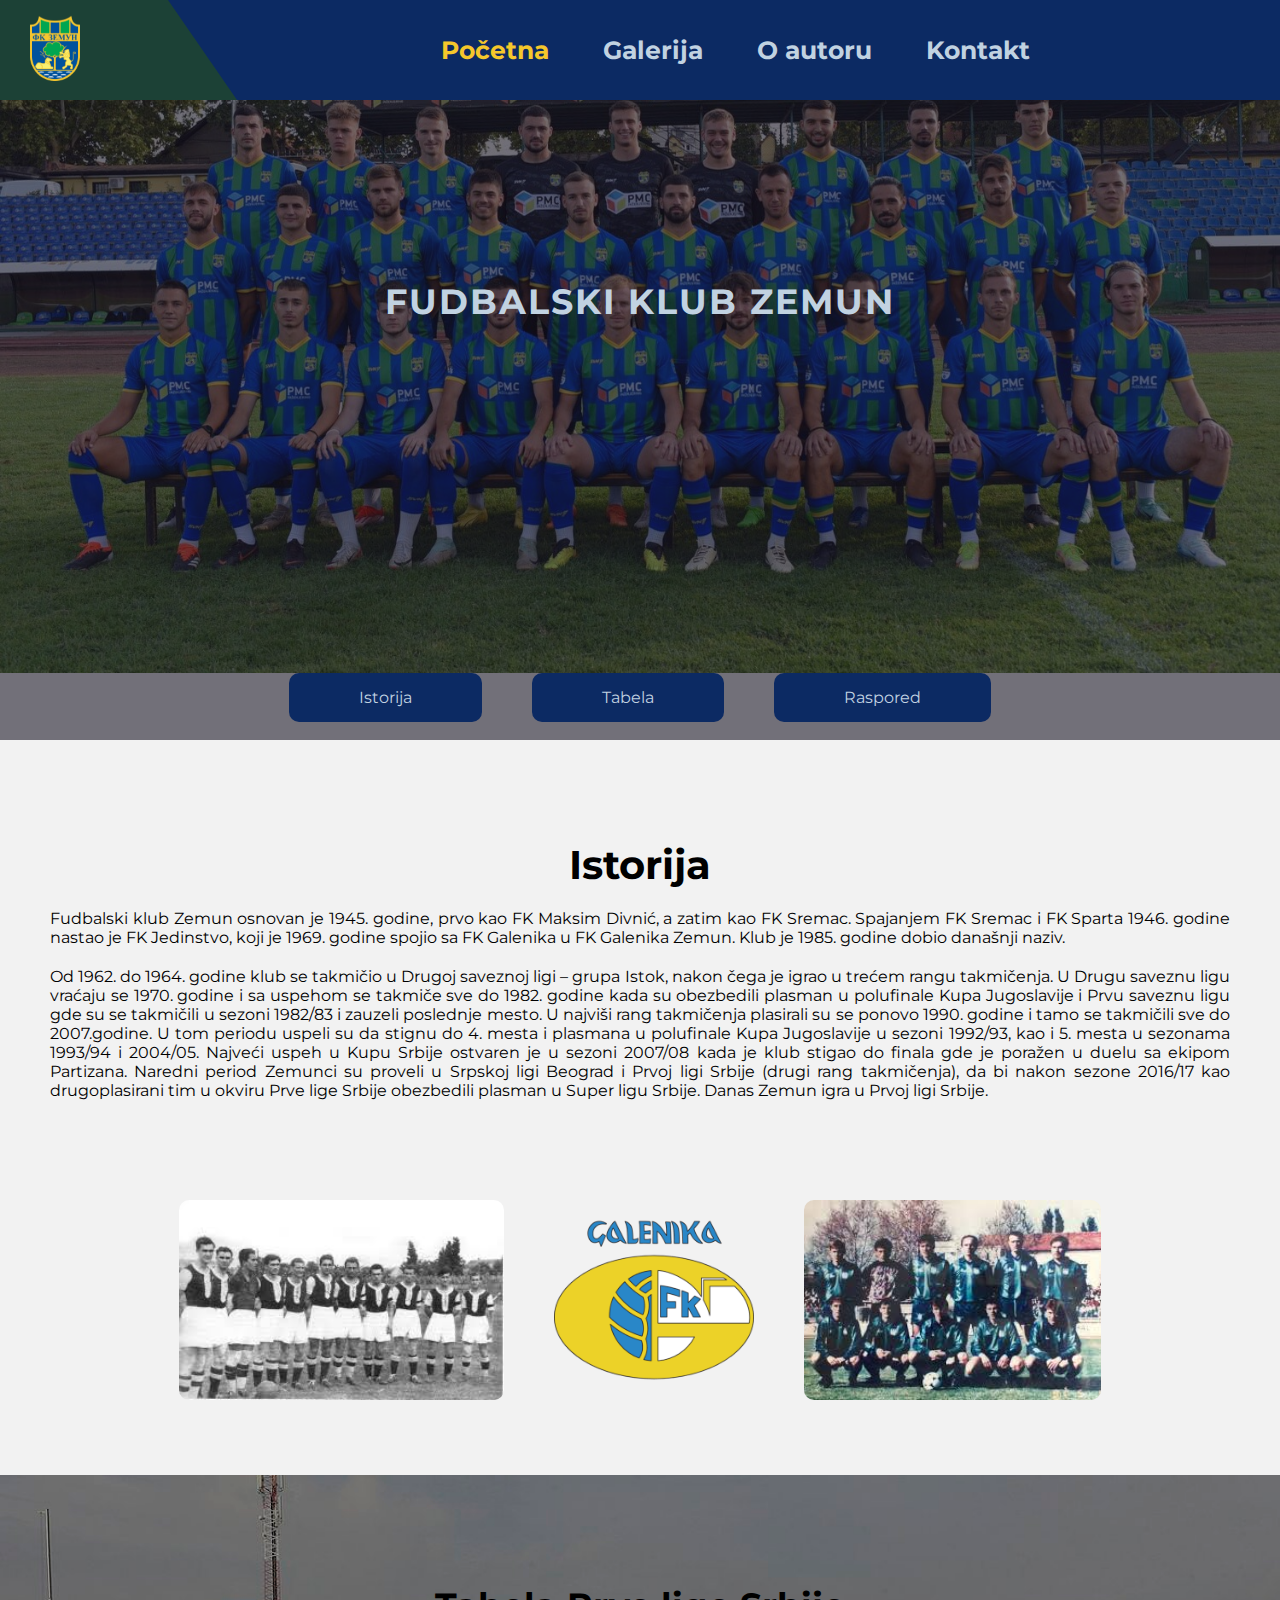
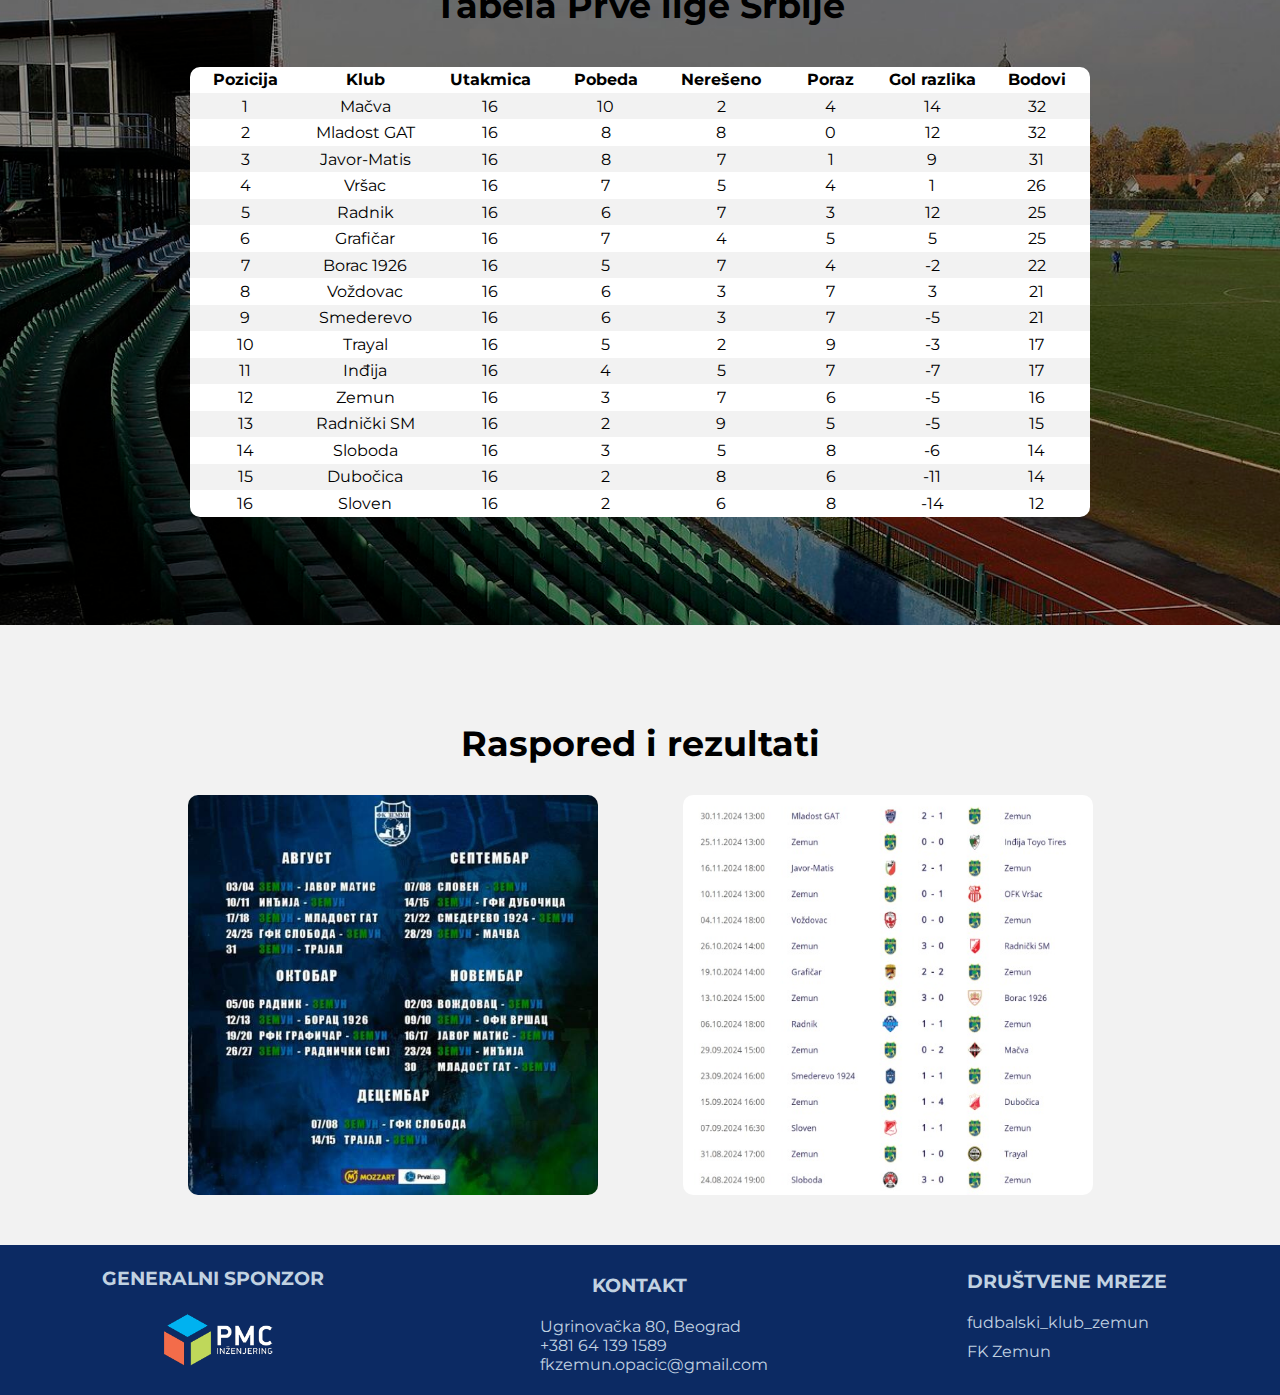
<file: index.html>
<!DOCTYPE html>
<html lang="sr">
<head>
    <title>Fudbalski Klub Zemun</title>
    <meta charset="UTF-8"/>
    <meta name="viewport" content="width=device-width, initial-scale=1.0"/>
    <meta name="keywords" content="Fudbalski klub Zemun, FK Zemun, Zemun, Fudbal, Prva liga Srbije, Taurunum"/>
    <meta name="description" content="Fudbalski klub Zemun, osnovan je 1945. godine. Najveći uspeh ostvarili su 2008. ulaskom u finale Kupa Srbije. Klub se takmičio u Super ligi, Prvoj ligi Srbije i Srpskoj ligi Beograd. Danas Zemun igra u Prvoj ligi Srbije."/>
    <link rel="stylesheet" href="https://cdnjs.cloudflare.com/ajax/libs/font-awesome/6.7.1/css/all.min.css" integrity="sha512-5Hs3dF2AEPkpNAR7UiOHba+lRSJNeM2ECkwxUIxC1Q/FLycGTbNapWXB4tP889k5T5Ju8fs4b1P5z/iB4nMfSQ==" crossorigin="anonymous" referrerpolicy="no-referrer"/>
    <link rel="preconnect" href="https://fonts.googleapis.com"/>
    <link rel="preconnect" href="https://fonts.gstatic.com" crossorigin/>
    <link href="https://fonts.googleapis.com/css2?family=Montserrat:ital,wght@0,100..900;1,100..900&display=swap" rel="stylesheet"/>
    <link rel="icon" href="images/logo.png" type="image/x-icon"/>
    <link rel="stylesheet" href="css/style.css" type="text/css"/>
</head>
<body>
    <!-- Rezolucija: 2880x1800 Scale: 200% -->
    <div id="okvir">
        <div id="header" class="flex_center">
            <div id="trapez">

            </div>
            <div id="logo">
                <a href="#"><img src="images/logo.png" alt="Grb FK Zemun"></a>
            </div>
            <div id="nav">
                <ul>
                    <li><a href="index.html" class="link aktivna">Početna</a></li>
                    <li><a href="galerija.html" class="link">Galerija</a></li>
                    <li><a href="autor.html" class="link">O autoru</a></li>
                    <li><a href="kontakt.html" class="link">Kontakt</a></li>
                </ul>
            </div>
        </div>
        <div id="pocetna">
            <div id="tekst">
                <h1>FUDBALSKI KLUB ZEMUN</h1>
                <div class="pozicija">
                        <a href="#opis">Istorija</a>
                        <a href="#tabela">Tabela</a>   
                        <a href="#raspored">Raspored</a>   
                </div>
            </div>
        </div>
        <div id="opis">
            <div id="istorija">
                <h2>Istorija</h2>
                <p>Fudbalski klub Zemun osnovan je 1945. godine, prvo kao FK Maksim Divnić, a zatim kao FK Sremac. Spajanjem FK Sremac i FK Sparta 1946. godine nastao je FK Jedinstvo, koji je 1969. godine spojio sa FK Galenika u FK Galenika Zemun. Klub je 1985. godine dobio današnji naziv.</p>
                <p>Od 1962. do 1964. godine klub se takmičio u Drugoj saveznoj ligi – grupa Istok, nakon čega je igrao u trećem rangu takmičenja. U Drugu saveznu ligu vraćaju se 1970. godine i sa uspehom se takmiče sve do 1982. godine kada su obezbedili plasman u polufinale Kupa Jugoslavije i Prvu saveznu ligu gde su se takmičili u sezoni 1982/83 i zauzeli poslednje mesto. U najviši rang takmičenja plasirali su se ponovo 1990. godine i tamo se takmičili sve do 2007.godine. U tom periodu uspeli su da stignu do 4. mesta i plasmana u polufinale Kupa Jugoslavije u sezoni 1992/93, kao i 5. mesta u sezonama 1993/94 i 2004/05. Najveći uspeh u Kupu Srbije ostvaren je u sezoni 2007/08 kada je klub stigao do finala gde je poražen u duelu sa ekipom Partizana. Naredni period Zemunci su proveli u Srpskoj ligi Beograd i Prvoj ligi Srbije (drugi rang takmičenja), da bi nakon sezone 2016/17 kao drugoplasirani tim u okviru Prve lige Srbije obezbedili plasman u Super ligu Srbije. Danas Zemun igra u Prvoj ligi Srbije.</p>
            </div>
            <div id="slike">
                <div class="stari">
                    <img src="images/stari.jpeg" alt="Stari tim">
                </div>
                <div class="stari">
                    <img src="images/fkgalenika.png" alt="Grb galenike">
                </div>
                <div class="stari">
                    <img src="images/stari1.jpeg" alt="Stari tim 2">
                </div>
            </div>
        </div>
        <div id="tabela">
            <h2>Tabela Prve lige Srbije</h2>
            <div id="tab">
                <table>
                    <tr>
                        <th>Pozicija</th>
                        <th>Klub</th>
                        <th>Utakmica</th>
                        <th>Pobeda</th>
                        <th>Nerešeno</th>
                        <th>Poraz</th>
                        <th>Gol razlika</th>
                        <th>Bodovi</th>
                    </tr>
                    <tr>
                        <td>1</td>
                        <td>Mačva</td>
                        <td>16</td>
                        <td>10</td>
                        <td>2</td>
                        <td>4</td>
                        <td>14</td>
                        <td>32</td>
                    </tr>
                    <tr>
                        <td>2</td>
                        <td>Mladost GAT</td>
                        <td>16</td>
                        <td>8</td>
                        <td>8</td>
                        <td>0</td>
                        <td>12</td>
                        <td>32</td>
                    </tr>
                    <tr>
                        <td>3</td>
                        <td>Javor-Matis</td>
                        <td>16</td>
                        <td>8</td>
                        <td>7</td>
                        <td>1</td>
                        <td>9</td>
                        <td>31</td>
                    </tr>
                    <tr>
                        <td>4</td>
                        <td>Vršac</td>
                        <td>16</td>
                        <td>7</td>
                        <td>5</td>
                        <td>4</td>
                        <td>1</td>
                        <td>26</td>
                    </tr>
                    <tr>
                        <td>5</td>
                        <td>Radnik</td>
                        <td>16</td>
                        <td>6</td>
                        <td>7</td>
                        <td>3</td>
                        <td>12</td>
                        <td>25</td>
                    </tr>
                    <tr>
                        <td>6</td>
                        <td>Grafičar</td>
                        <td>16</td>
                        <td>7</td>
                        <td>4</td>
                        <td>5</td>
                        <td>5</td>
                        <td>25</td>
                    </tr>
                    <tr>
                        <td>7</td>
                        <td>Borac 1926</td>
                        <td>16</td>
                        <td>5</td>
                        <td>7</td>
                        <td>4</td>
                        <td>-2</td>
                        <td>22</td>
                    </tr>
                    <tr>
                        <td>8</td>
                        <td>Voždovac</td>
                        <td>16</td>
                        <td>6</td>
                        <td>3</td>
                        <td>7</td>
                        <td>3</td>
                        <td>21</td>
                    </tr>
                    <tr>
                        <td>9</td>
                        <td>Smederevo</td>
                        <td>16</td>
                        <td>6</td>
                        <td>3</td>
                        <td>7</td>
                        <td>-5</td>
                        <td>21</td>
                    </tr>
                    <tr>
                        <td>10</td>
                        <td>Trayal</td>
                        <td>16</td>
                        <td>5</td>
                        <td>2</td>
                        <td>9</td>
                        <td>-3</td>
                        <td>17</td>
                    </tr>
                    <tr>
                        <td>11</td>
                        <td>Inđija</td>
                        <td>16</td>
                        <td>4</td>
                        <td>5</td>
                        <td>7</td>
                        <td>-7</td>
                        <td>17</td>
                    </tr>
                    <tr>
                        <td>12</td>
                        <td>Zemun</td>
                        <td>16</td>
                        <td>3</td>
                        <td>7</td>
                        <td>6</td>
                        <td>-5</td>
                        <td>16</td>
                    </tr>
                    <tr>
                        <td>13</td>
                        <td>Radnički SM</td>
                        <td>16</td>
                        <td>2</td>
                        <td>9</td>
                        <td>5</td>
                        <td>-5</td>
                        <td>15</td>
                    </tr>
                    <tr>
                        <td>14</td>
                        <td>Sloboda</td>
                        <td>16</td>
                        <td>3</td>
                        <td>5</td>
                        <td>8</td>
                        <td>-6</td>
                        <td>14</td>
                    </tr>
                    <tr>
                        <td>15</td>
                        <td>Dubočica</td>
                        <td>16</td>
                        <td>2</td>
                        <td>8</td>
                        <td>6</td>
                        <td>-11</td>
                        <td>14</td>
                    </tr>
                    <tr>
                        <td class="ivica">16</td>
                        <td>Sloven</td>
                        <td>16</td>
                        <td>2</td>
                        <td>6</td>
                        <td>8</td>
                        <td>-14</td>
                        <td class="ivica2">12</td>
                    </tr>
                </table>
            </div>
        </div>
        <div id="raspored">
            <h2>Raspored i rezultati</h2>
            <div id="raspored_slike">
                <div class="raspored1">
                    <img src="images/raspored.jpeg" alt="Raspored utakmica">
                </div>
                <div class="raspored1">
                    <img src="images/rezultati.jpeg" alt="Rezultati FK Zemun">
                </div>
            </div>
        </div>
        <div id="footer">
            <div class="info sponzor">
                <h3>GENERALNI SPONZOR</h3>
                <a href="https://www.pmcinzenjering.com/" target="_blank"><img src="images/pmc.png" alt="Sponzor kluba" ></a>
            </div>
            <div class="info">
                <h3>KONTAKT</h3>
                <p><span class="fa-solid fa-location-dot"></span>Ugrinovačka 80, Beograd</p>
                <p><span class="fa-solid fa-phone"></span>+381 64 139 1589</p>
                <span class="fa-solid fa-envelope"><a href="mailto:fkzemun.opacic@gmail.com">fkzemun.opacic@gmail.com</a></span>
            </div>
            <div class="info">
                <h3>DRUŠTVENE MREZE</h3>
                <span class="fa-brands fa-square-instagram"><a href="https://www.instagram.com/fudbalski_klub_zemun/" target="_blank">fudbalski_klub_zemun</a></span>
                <span class="fa-brands fa-facebook"><a href="https://www.facebook.com/FKZemun/" target="_blank">FK Zemun</a></span>
            </div>
        </div>
    </div>
</body>
</html>
</file>
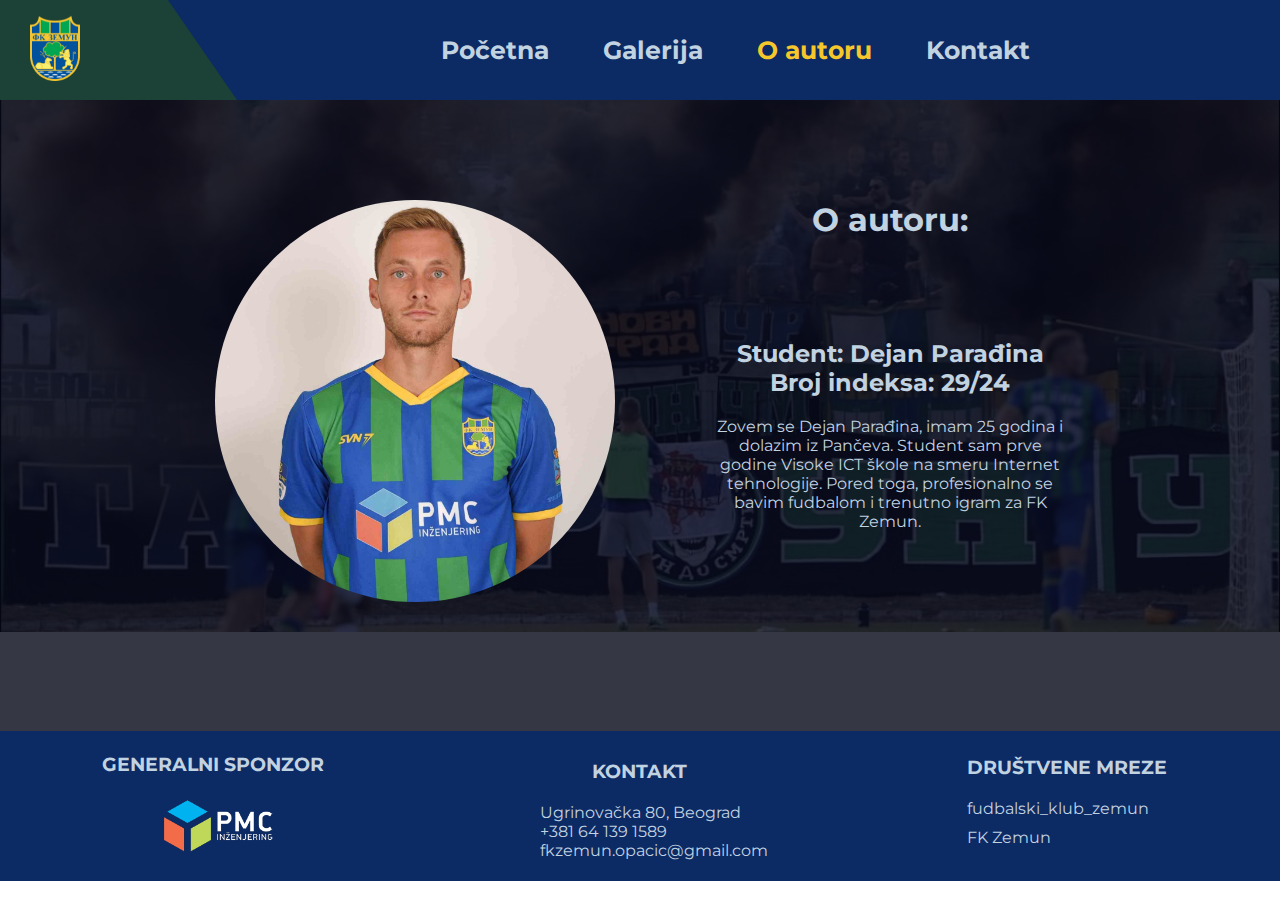
<file: autor.html>
<!DOCTYPE html>
<html lang="sr">
<head>
    <title>Fudbalski Klub Zemun</title>
    <meta charset="UTF-8"/>
    <meta name="viewport" content="width=device-width, initial-scale=1.0"/>
    <meta name="keywords" content="Fudbalski klub Zemun, FK Zemun, Zemun, Fudbal, Prva liga Srbije, Taurunum"/>
    <meta name="description" content="Fudbalski klub Zemun, osnovan je 1945. godine. Najveći uspeh ostvarili su 2008. ulaskom u finale Kupa Srbije. Klub se takmičio u Super ligi, Prvoj ligi Srbije i Srpskoj ligi Beograd. Danas Zemun igra u Prvoj ligi Srbije."/>
    <link rel="stylesheet" href="https://cdnjs.cloudflare.com/ajax/libs/font-awesome/6.7.1/css/all.min.css" integrity="sha512-5Hs3dF2AEPkpNAR7UiOHba+lRSJNeM2ECkwxUIxC1Q/FLycGTbNapWXB4tP889k5T5Ju8fs4b1P5z/iB4nMfSQ==" crossorigin="anonymous" referrerpolicy="no-referrer"/>
    <link rel="preconnect" href="https://fonts.googleapis.com"/>
    <link rel="preconnect" href="https://fonts.gstatic.com" crossorigin/>
    <link href="https://fonts.googleapis.com/css2?family=Montserrat:ital,wght@0,100..900;1,100..900&display=swap" rel="stylesheet"/>
    <link rel="icon" href="images/logo.png" type="image/x-icon"/>
    <link rel="stylesheet" href="css/style.css" type="text/css"/>
</head>
<body>
    <div id="okvir">
        <div id="header" class="flex_center">
            <div id="trapez">

            </div>
            <div id="logo">
                <a href="#"><img src="images/logo.png" alt="Grb FK Zemun"></a>
            </div>
            <div id="nav">
                <ul>
                    <li><a href="index.html" class="link">Početna</a></li>
                    <li><a href="galerija.html" class="link">Galerija</a></li>
                    <li><a href="autor.html" class="link aktivna">O autoru</a></li>
                    <li><a href="kontakt.html" class="link">Kontakt</a></li>
                </ul>
            </div>
        </div>
        <div id="pozadina_autor">
            <div id="providna">
                <div id="slika_tekst">
                    <div id="slika_autor">
                        <img src="images/deki.jpg" alt="Autor">
                    </div>
                    <div id="tekst_autor">
                        <h1>O autoru:</h1>
                        <h2>Student: Dejan Parađina Broj indeksa: 29/24</h2>
                        <p>Zovem se Dejan Parađina, imam 25 godina i dolazim iz Pančeva. Student sam prve godine Visoke ICT škole na smeru Internet tehnologije. Pored toga, profesionalno se bavim fudbalom i trenutno igram za FK Zemun.</p>
                    </div>
                </div>
            </div>
        </div>
        <div id="footer">
            <div class="info sponzor">
                <h3>GENERALNI SPONZOR</h3>
                <a href="https://www.pmcinzenjering.com/" target="_blank"><img src="images/pmc.png" alt="sponzor" ></a>
            </div>
            <div class="info">
                <h3>KONTAKT</h3>
                <p><span class="fa-solid fa-location-dot"></span>Ugrinovačka 80, Beograd</p>
                <p><span class="fa-solid fa-phone"></span>+381 64 139 1589</p>
                <span class="fa-solid fa-envelope"><a href="mailto:fkzemun.opacic@gmail.com">fkzemun.opacic@gmail.com</a></span>
            </div>
            <div class="info">
                <h3>DRUŠTVENE MREZE</h3>
                <span class="fa-brands fa-square-instagram"><a href="https://www.instagram.com/fudbalski_klub_zemun/" target="_blank">fudbalski_klub_zemun</a></span>
                <span class="fa-brands fa-facebook"><a href="https://www.facebook.com/FKZemun/" target="_blank">FK Zemun</a></span>
            </div>
        </div>
    </div>
    
</body>
</html>
</file>
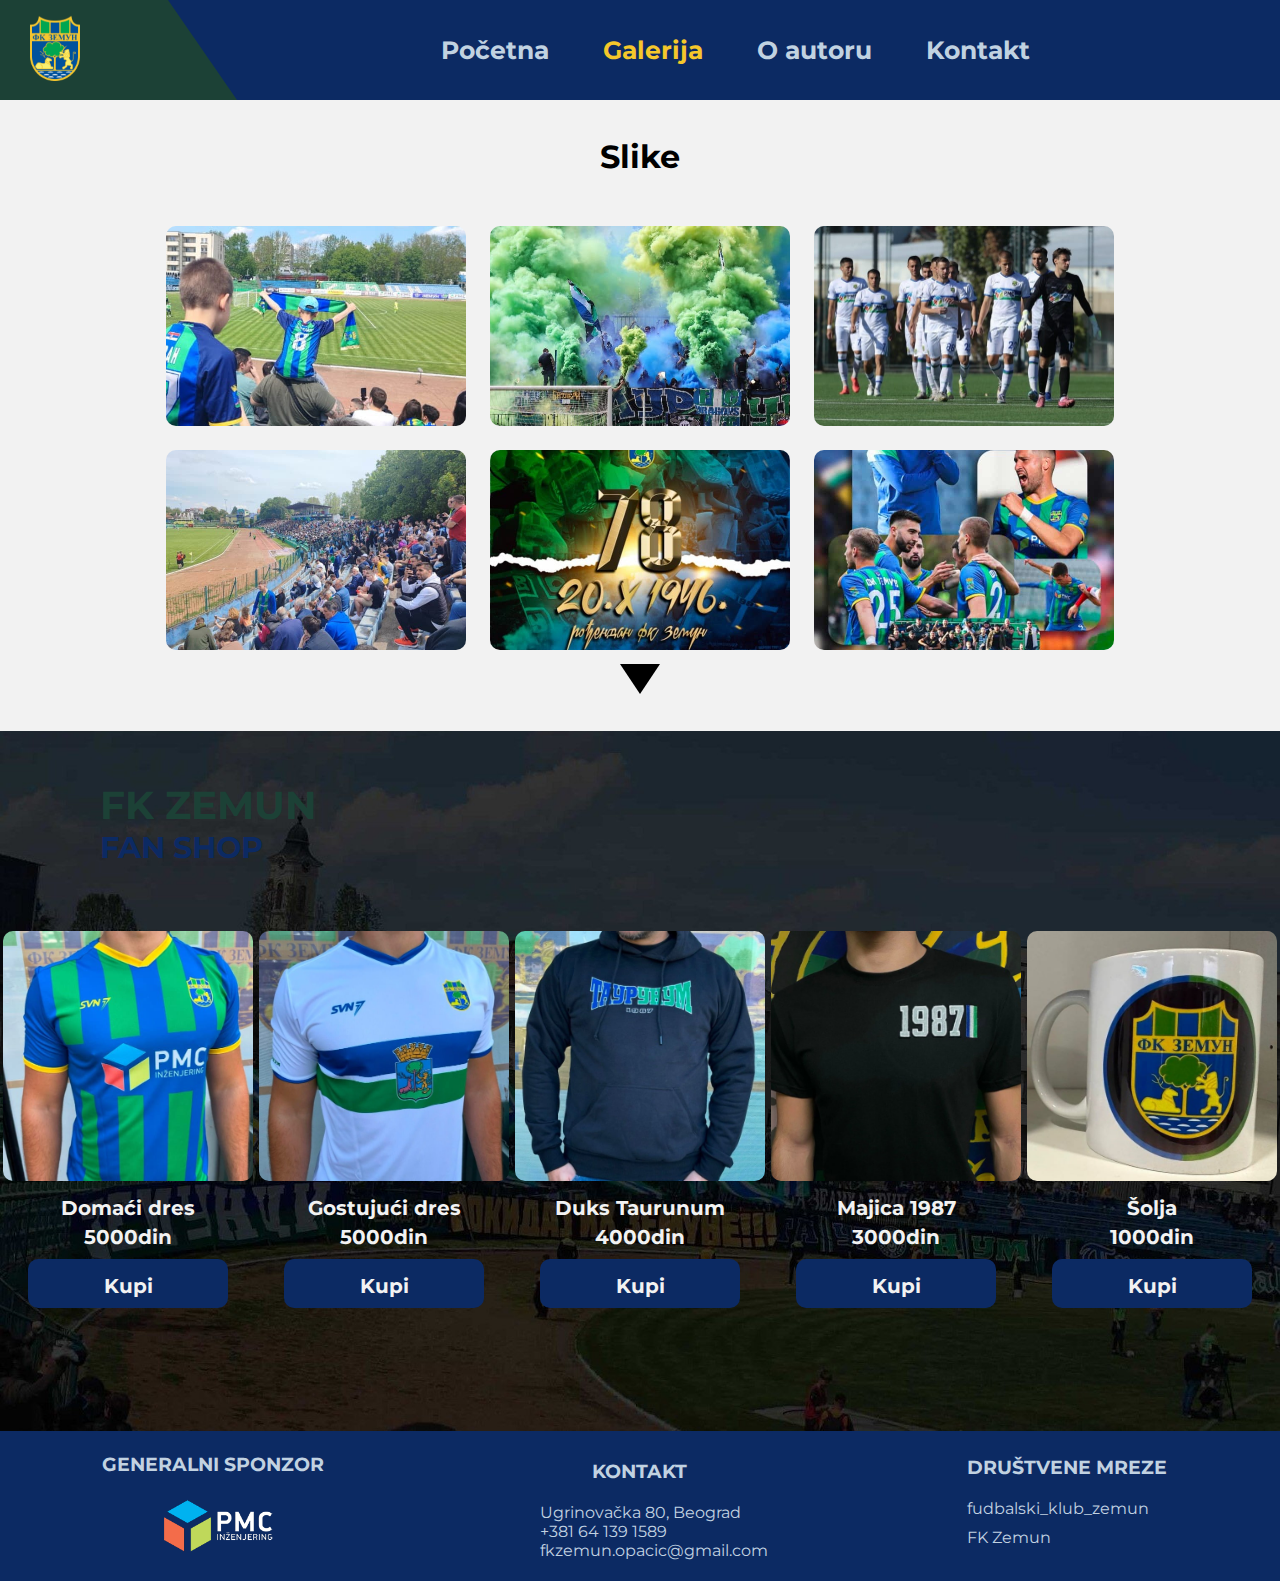
<file: galerija.html>
<!DOCTYPE html>
<html lang="sr">
<head>
    <title>Fudbalski Klub Zemun</title>
    <meta charset="UTF-8"/>
    <meta name="viewport" content="width=device-width, initial-scale=1.0"/>
    <meta name="keywords" content="Fudbalski klub Zemun, FK Zemun, Zemun, Fudbal, Prva liga Srbije, Taurunum"/>
    <meta name="description" content="Fudbalski klub Zemun, osnovan je 1945. godine. Najveći uspeh ostvarili su 2008. ulaskom u finale Kupa Srbije. Klub se takmičio u Super ligi, Prvoj ligi Srbije i Srpskoj ligi Beograd. Danas Zemun igra u Prvoj ligi Srbije."/>
    <link rel="stylesheet" href="https://cdnjs.cloudflare.com/ajax/libs/font-awesome/6.7.1/css/all.min.css" integrity="sha512-5Hs3dF2AEPkpNAR7UiOHba+lRSJNeM2ECkwxUIxC1Q/FLycGTbNapWXB4tP889k5T5Ju8fs4b1P5z/iB4nMfSQ==" crossorigin="anonymous" referrerpolicy="no-referrer"/>
    <link rel="preconnect" href="https://fonts.googleapis.com"/>
    <link rel="preconnect" href="https://fonts.gstatic.com" crossorigin/>
    <link href="https://fonts.googleapis.com/css2?family=Montserrat:ital,wght@0,100..900;1,100..900&display=swap" rel="stylesheet"/>
    <link rel="icon" href="images/logo.png" type="image/x-icon"/>
    <link rel="stylesheet" href="css/style.css" type="text/css"/>
</head>
<body>
    <div id="okvir">
        <div id="header" class="flex_center">
            <div id="trapez">

            </div>
            <div id="logo">
                <a href="#"><img src="images/logo.png" alt="Grb FK Zemun"></a>
            </div>
            <div id="nav">
                <ul>
                    <li><a href="index.html" class="link">Početna</a></li>
                    <li><a href="galerija.html" class="link aktivna">Galerija</a></li>
                    <li><a href="autor.html" class="link">O autoru</a></li>
                    <li><a href="kontakt.html" class="link">Kontakt</a></li>
                </ul>
            </div>
        </div>
        <div id="galerija">
            <h1>Slike</h1>
            <div class="foto">
                <img src="images/mali.jpeg" alt="Navijac dete">
                <img src="images/grupa.jpeg" alt="Navijacka grupa Taurunum">
                <img src="images/ekipa.jpeg" alt="Igraci">
            </div>
            <div class="foto">
                <img src="images/zapad.jpeg" alt="Pun stadion Zemuna">
                <img src="images/rodjendan.jpeg" alt="Rodjendan kluba">
                <img src="images/najava.jpeg" alt="Igraci prvog tima">
            </div>
            <div class="arrow"></div>
        </div>
        <div id="shop">
            <div id="fan">
                <h2>FK ZEMUN</h2>
                <h3>FAN SHOP</h3>
            </div>
            <div id="ponuda">
                <div class="proizvod">
                    <img src="images/dres_plavi.jpeg" alt="Domaci dres">
                    <p>Domaći dres</p>
                    <p>5000din</p>
                    <div class="kupovina">
                        <p>Kupi</p>
                    </div>
                </div>
                <div class="proizvod">
                    <img src="images/dres_beli.jpeg" alt="Gostujuci dres">
                    <p>Gostujući dres</p>
                    <p>5000din</p>
                    <div class="kupovina">
                        <p>Kupi</p>
                    </div>
                </div>
                <div class="proizvod">
                    <img src="images/duks.jpeg" alt="Duks Taurunum">
                    <p>Duks Taurunum</p>
                    <p>4000din</p>
                    <div class="kupovina">
                        <p>Kupi</p>
                    </div>
                </div>
                <div class="proizvod">
                    <img src="images/majica.jpeg" alt="Majica 1987">
                    <p>Majica 1987</p>
                    <p>3000din</p>
                    <div class="kupovina">
                        <p>Kupi</p>
                    </div>
                </div>
                <div class="proizvod">
                    <img src="images/solja.jpeg" alt="Solja FK Zemun">
                    <p>Šolja</p>
                    <p>1000din</p>
                    <div class="kupovina">
                        <p>Kupi</p>
                    </div>
                </div>
            </div>
        </div>
        <div id="footer">
            <div class="info sponzor">
                <h3>GENERALNI SPONZOR</h3>
                <a href="https://www.pmcinzenjering.com/" target="_blank"><img src="images/pmc.png" alt="sponzor" ></a>
            </div>
            <div class="info">
                <h3>KONTAKT</h3>
                <p><span class="fa-solid fa-location-dot"></span>Ugrinovačka 80, Beograd</p>
                <p><span class="fa-solid fa-phone"></span>+381 64 139 1589</p>
                <span class="fa-solid fa-envelope"><a href="mailto:fkzemun.opacic@gmail.com">fkzemun.opacic@gmail.com</a></span>
            </div>
            <div class="info">
                <h3>DRUŠTVENE MREZE</h3>
                <span class="fa-brands fa-square-instagram"><a href="https://www.instagram.com/fudbalski_klub_zemun/" target="_blank">fudbalski_klub_zemun</a></span>
                <span class="fa-brands fa-facebook"><a href="https://www.facebook.com/FKZemun/" target="_blank">FK Zemun</a></span>
            </div>
        </div>
    </div>
</body>
</html>
</file>
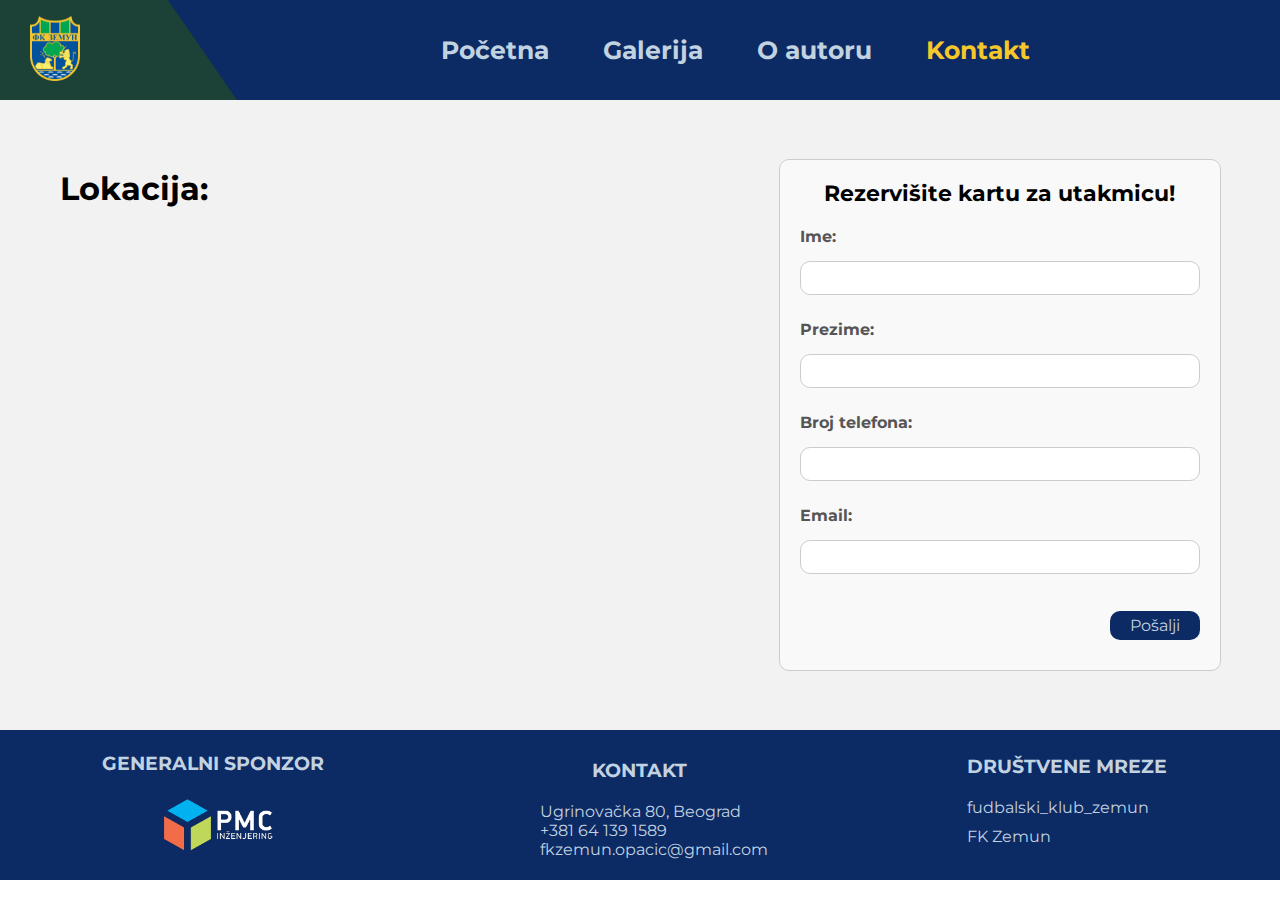
<file: kontakt.html>
<!DOCTYPE html>
<html lang="sr">
<head>
    <title>Fudbalski Klub Zemun</title>
    <meta charset="UTF-8"/>
    <meta name="viewport" content="width=device-width, initial-scale=1.0"/>
    <meta name="keywords" content="Fudbalski klub Zemun, FK Zemun, Zemun, Fudbal, Prva liga Srbije, Taurunum"/>
    <meta name="description" content="Fudbalski klub Zemun, osnovan je 1945. godine. Najveći uspeh ostvarili su 2008. ulaskom u finale Kupa Srbije. Klub se takmičio u Super ligi, Prvoj ligi Srbije i Srpskoj ligi Beograd. Danas Zemun igra u Prvoj ligi Srbije."/>
    <link rel="stylesheet" href="https://cdnjs.cloudflare.com/ajax/libs/font-awesome/6.7.1/css/all.min.css" integrity="sha512-5Hs3dF2AEPkpNAR7UiOHba+lRSJNeM2ECkwxUIxC1Q/FLycGTbNapWXB4tP889k5T5Ju8fs4b1P5z/iB4nMfSQ==" crossorigin="anonymous" referrerpolicy="no-referrer"/>
    <link rel="preconnect" href="https://fonts.googleapis.com"/>
    <link rel="preconnect" href="https://fonts.gstatic.com" crossorigin/>
    <link href="https://fonts.googleapis.com/css2?family=Montserrat:ital,wght@0,100..900;1,100..900&display=swap" rel="stylesheet"/>
    <link rel="icon" href="images/logo.png" type="image/x-icon"/>
    <link rel="stylesheet" href="css/style.css" type="text/css"/>
</head>
<body>
    <div id="okvir">
        <div id="header" class="flex_center">
            <div id="trapez">

            </div>
            <div id="logo">
                <a href="#"><img src="images/logo.png" alt="Grb FK Zemun"></a>
            </div>
            <div id="nav">
                <ul>
                    <li><a href="index.html" class="link">Početna</a></li>
                    <li><a href="galerija.html" class="link">Galerija</a></li>
                    <li><a href="autor.html" class="link">O autoru</a></li>
                    <li><a href="kontakt.html" class="link aktivna">Kontakt</a></li>
                </ul>
            </div>
        </div>
        <div id="kontakt">
            <div id="mapa">
            <h1>Lokacija:</h1>
            <iframe src="https://www.google.com/maps/embed?pb=!1m18!1m12!1m3!1d2828.7153501249777!2d20.39347347590425!3d44.84772997435957!2m3!1f0!2f0!3f0!3m2!1i1024!2i768!4f13.1!3m3!1m2!1s0x475a65b7b6574711%3A0x556393e6e4d84570!2z0KHRgtCw0LTQuNC-0L0g0JfQtdC80YPQvQ!5e0!3m2!1ssr!2srs!4v1732745015906!5m2!1ssr!2srs" width="600" height="450" style="border:0;" allowfullscreen="" loading="lazy" referrerpolicy="no-referrer-when-downgrade"></iframe>
            </div>
                <div id="forma">
                    <h2>Rezervišite kartu za utakmicu!</h2>
                    <form method="get" action="index.html">
                        <label for="ime">Ime:</label>
                        <input type="text" id="ime" name="ime">
                        <label for="prezime">Prezime:</label>
                        <input type="text" id="prezime" name="prezime">
                        <label for="telefon">Broj telefona:</label>
                        <input type="text" id="telefon" name="telefon">
                        <label for="email">Email:</label>
                        <input type="text" id="email" name="email">
                        <button type="submit" id="dugme" name="dugme">Pošalji</button>
                    </form>
                </div>
            </div>
        </div>
        <div id="footer">
            <div class="info sponzor">
                <h3>GENERALNI SPONZOR</h3>
                <a href="https://www.pmcinzenjering.com/" target="_blank"><img src="images/pmc.png" alt="sponzor" ></a>
            </div>
            <div class="info">
                <h3>KONTAKT</h3>
                <p><span class="fa-solid fa-location-dot"></span>Ugrinovačka 80, Beograd</p>
                <p><span class="fa-solid fa-phone"></span>+381 64 139 1589</p>
                <span class="fa-solid fa-envelope"><a href="mailto:fkzemun.opacic@gmail.com">fkzemun.opacic@gmail.com</a></span>
            </div>
            <div class="info">
                <h3>DRUŠTVENE MREZE</h3>
                <span class="fa-brands fa-square-instagram"><a href="https://www.instagram.com/fudbalski_klub_zemun/" target="_blank">fudbalski_klub_zemun</a></span>
                <span class="fa-brands fa-facebook"><a href="https://www.facebook.com/FKZemun/" target="_blank">FK Zemun</a></span>
            </div>
        </div>
    </div>
</body>
</html>
</file>
<file: css/style.css>
*{
    margin: 0px;
    padding: 0px;
    font-family: "Montserrat";
    scroll-behavior: smooth;
}
.flex_center{
    display: flex;
    justify-content: space-between;
    align-items: center;
}
#header{
    height: 100px;
    width: 100%;
    background-color: #0c2a63;
    position: sticky;
    z-index: 10;
    top: 0px;
}
#trapez{
    width: 300px;
    height: 100px;
    position: fixed;
    clip-path: polygon(0 0, 56% 0%, 79% 100%, 0% 100%);
    top: 0px;
    left: 0px;
    background-color: #1c4136;
}
#logo img{
    width: 50px;
    margin-left: 30px;
    z-index: 11;
    position: relative;
    transition: transform 0.3s ease-in-out;
}
#logo img:hover{
    transform: scale(1.2);
}
#nav ul{
    margin-right: 200px;
}
#nav ul li{
    list-style-type: none;
    display: inline-block;
    margin-right: 50px;
}
.link{
    display: inline-block;
    text-decoration: none;
    font-weight: bold;
    font-size: 25px;
    color: rgb(193, 210, 225);
    transition: transform 0.3s ease-in-out, color 0.3s ease-in-out;
}
.link:hover{
    transform: scale(1.2);
}
.aktivna{
    color: #f5c72b;
}
#pocetna{
    height: 640px;
    background-image: url('../images/tim.jpeg');
    background-size: cover;
    background-repeat: no-repeat;
    background-position-y: -280px;
}
#tekst{
    width: 100%;
    height: 100%;
    background-color: rgba(20, 17, 32, 0.6);
    position: relative;
}
#tekst h1{
    color: rgb(193, 210, 225);
    display: flex;
    justify-content: center;
    padding-top: 180px;
    letter-spacing: 2px;
    font-size: 35px;
    cursor: default;
}
.pozicija{
    display: flex;
    justify-content: center;
    align-items: center;
    width: 100%;
    gap: 50px;
    margin-top: 350px;
}
.pozicija a{
    padding: 15px 70px;
    background-color: #0c2a63;
    border-radius: 10px;
    text-decoration: none;
    color: rgb(193, 210, 225);
}
#prazno{
    height: 500px;
}
#opis{
    height: 735px;
    background-color: #f2f2f2;
}
#istorija{
    text-align: center;
}
#istorija h2{
    font-size: 40px;
    padding-top: 100px;
}
#istorija p{
    margin: 20px 50px;
    text-align: justify;
}
#slike{
    width: 100%;
    display: flex;
    justify-content: center;
    gap: 50px;
    margin-top: 30px;
}
.stari img{
    margin-top: 70px;
    height: 200px;
    border-radius: 10px;
}
#tabela{
    height: 750px;
    width: 100%;
    background-image: url('../images/Zemun_stadion.jpg');
    background-repeat: no-repeat;
    background-size: cover;
    display: flex;
    justify-content: center;
    align-items: center;
    flex-direction: column;
    gap: 40px;
}
#tabela table{
    width: 900px;
    height: 450px;
    border-color: rgb(7, 1, 77);
    border-collapse: collapse;
    text-align: center;
    border: none;
}
th {
    width: 200px;
}
th:first-child{
    border-top-left-radius: 10px;
}
th:last-child{
    border-top-right-radius: 10px;
}
#tab tr:nth-child(even) {
    background-color: #f2f2f2;
}
#tab tr:nth-child(odd) {
    background-color: #ffffff;
}
#tab{
    display: flex;
    justify-content: center;
    margin: 0px 100px;
}
.ivica{
    border-bottom-left-radius: 10px;
}
.ivica2{
    border-bottom-right-radius: 10px;
}
#tabela h2{
    text-align: center;
    font-size: 35px;
}
#raspored img{
    margin-top: 30px;
    width: 410px;
}
#raspored{
    width: 100%;
    height: 620px;
    background-color: #f2f2f2;
    display: flex;
    flex-direction: column;
    justify-content: center;
    align-items: center;
}
#raspored h2{
    font-size: 35px;
    padding-top: 50px;
}
#raspored_slike{
    display: flex;
    justify-content: center;
    align-items: center;
    gap: 85px;
}
.raspored1 img{
    width: 400px;
    height: 400px;
    border-radius: 10px;
    transition: transform 0.3s ease; 
}  
.raspored1 img:hover{
    transform: scale(1.1);
}
#footer{
    width: 100%;
    height: 150px;
    background-color: #0c2a63;
    display: flex;
    justify-content: space-around;
    align-items: center;
}
.info{
    background-color: #0c2a63;
    width: 300px;
    height: 150px;
    color: rgb(193, 210, 225);
    display: flex;
    justify-content: center;
    flex-direction: column;
}
.info:first-child {
    justify-content: center;
    align-items: center;
    text-align: center;
}
.info img{
    height: 60px;
}
.info h3{
    text-align: center;
    padding-bottom: 20px;
}
.info a{
    text-decoration: none;
    color: rgb(193, 210, 225);
    margin-left: 10px;
}
.info p{
    font-weight: normal;
}
.info span a{
    font-weight: normal;
}
.info span{
    margin-bottom: 10px;
    margin-left: 40px;
    margin-right: 10px;
}
#footer .info:nth-child(2) h3 {
    margin-top: 17px;
}
#pozadina_autor{
    background-image: url('../images/poz_autor.jpeg');
    height: 631px;
    background-size: cover;
    background-repeat: no-repeat;
    background-position-y: -400px;
}
#providna{
    width: 100%;
    height: 100%;
    background-color: rgba(4, 5, 21, 0.8);
}
#slika_tekst{
    display: flex;
    justify-content: center;
    padding-top: 100px;
    gap: 100px;
}
#slika_autor img{
    width: 400px;
    border-radius: 50%;
    transition: transform 0.3s ease;
}
#slika_autor img:hover{
    transform: scale(1.1);
}
#tekst_autor h2{
    padding-bottom: 20px;
}
#tekst_autor{
    color: rgb(193, 210, 225);
    text-align: center;
    width: 350px;
}
#tekst_autor h1{
    margin-bottom: 100px;
}
#galerija{
    background-color: #f2f2f2;
    height: 631px;
    width: 100%;
    display: flex;
    justify-content: center;
    align-items: center;
    flex-direction: column;
}
#galerija h1{
    margin-bottom: 40px;
}
.foto img{
    width: 300px;
    height: 200px;
    border-radius: 10px;
    object-fit: cover;
    margin: 10px;
    transition: box-shadow 0.2s ease-in-out;
}
.foto img:hover {
    box-shadow: 0 0 20px rgba(0, 0, 0, 0.5);
}
#shop{
    height: 700px;
    width: 100%;
    background-image: url('../images/stadion.jpg');
    background-size: cover;
    background-repeat: no-repeat;
    background-position-y: -50px;
    overflow: hidden;
}
#fan{
    width: 100%;
    height: 100px;
    color: #f2f2f2;
    padding: 50px 0px 0px 100px;
    font-size: 26px;
}
#fan h2{
    color: #1c4136;
}
#fan h3{
    color: #0c2a63;
}
#ponuda{
    width: 100%;
    height: 450px;
    display: flex;
    justify-content: space-around;
    align-items: center;
}
.proizvod{
    width: 250px;
    height: 400px;
    display: flex; 
    flex-direction: column; 
    align-items: center; 
    margin-top: 50px;
}
.proizvod img{
    width: 250px;
    height: 250px;
    object-fit: cover;
    border-radius: 10px;
    margin-bottom: 10px;
    transition: transform 0.3s ease;
}
.proizvod img:hover{
    transform: scale(1.1);
}
.proizvod p{
    color: #f2f2f2;
    font-size: 20px;
    font-weight: bold;
    text-align: center;
    margin-top: 5px;
}
.kupovina {
    width: 200px;
    background-color: #0c2a63;
    color: #f2f2f2;
    font-size: 18px;
    font-weight: bold;
    text-align: center;
    padding: 10px 0;
    border-radius: 10px;
    margin-top: 10px;
    cursor: default;
}
#kontakt{
    width: 100%;
    height: 630px;
    background-color: #f2f2f2;
    display: flex;
    justify-content: space-around;
    align-items: center;
}
#mapa iframe{
    width: 600px;
    height: 400px;
    border-radius: 10px;
}
#mapa h1{
    margin-bottom: 50px;
}
#forma{
    width: 600px;
    height: 470px;
    background-color: white;
    border-radius: 10px;
}
form{
    display: flex;
    flex-direction: column;
    gap: 15px;
}
#forma{
    position: relative;
    width: 400px;
    padding: 20px;
    background-color: #f9f9f9;
    border: 1px solid #ccc;
    border-radius: 10px;
}
#forma h2{
    text-align: center;
    font-size: 22px;
    margin-bottom: 10px;
}
#forma label{
    display: block;
    margin-top: 10px;
    font-weight: bold;
    color: #555;
}
#forma input[type="text"] {
    width: 100%;
    padding: 8px;
    border: 1px solid #ccc;
    border-radius: 10px;
    box-sizing: border-box;
}
#forma input[type="text"]:focus {
    border-color: #0c2a63;
    outline: none;
}
#dugme{
    padding: 5px 20px;
    background-color: #0c2a63;
    border-radius: 10px;
    text-decoration: none;
    color: rgb(193, 210, 225);
    border: none;
    font-size: 16px;
    cursor: pointer;
    position: absolute;
    bottom: 10px;
    right: 20px;
    display: inline-block;
    margin-bottom: 20px;
}
#dugme:hover{
    background-color: #0c2a63;
    color: white;
    transition: background-color 0.3s, color 0.3s;
}
.arrow{
    width: 0;
    height: 0;
    border-left: 20px solid transparent;
    border-right: 20px solid transparent;
    border-top: 30px solid #000000;
    animation: bounce 1.5s infinite;
}
@keyframes bounce{
    0%, 20%, 50%, 80%, 100% {
      transform: translateY(0);
    }
    40% {
      transform: translateY(10px);
    }
    60% {
      transform: translateY(5px);
    }
}
</file>
